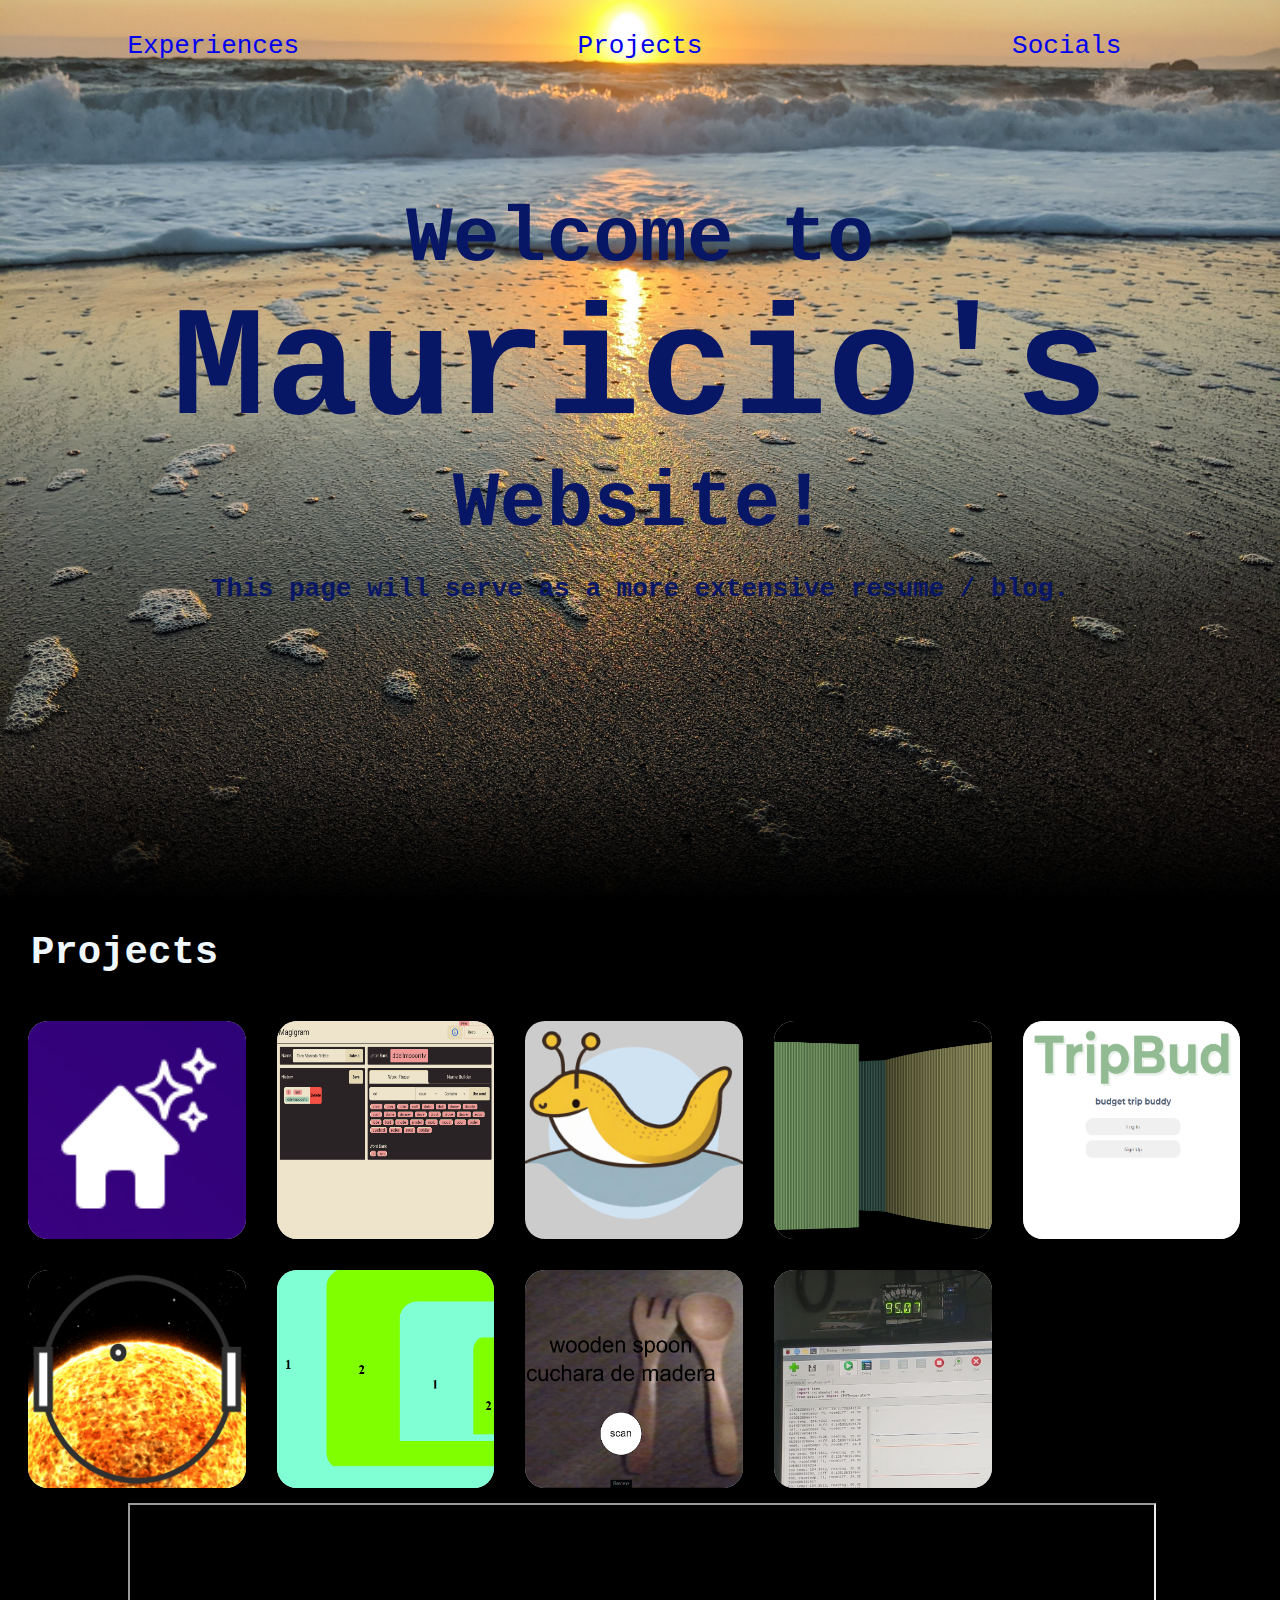
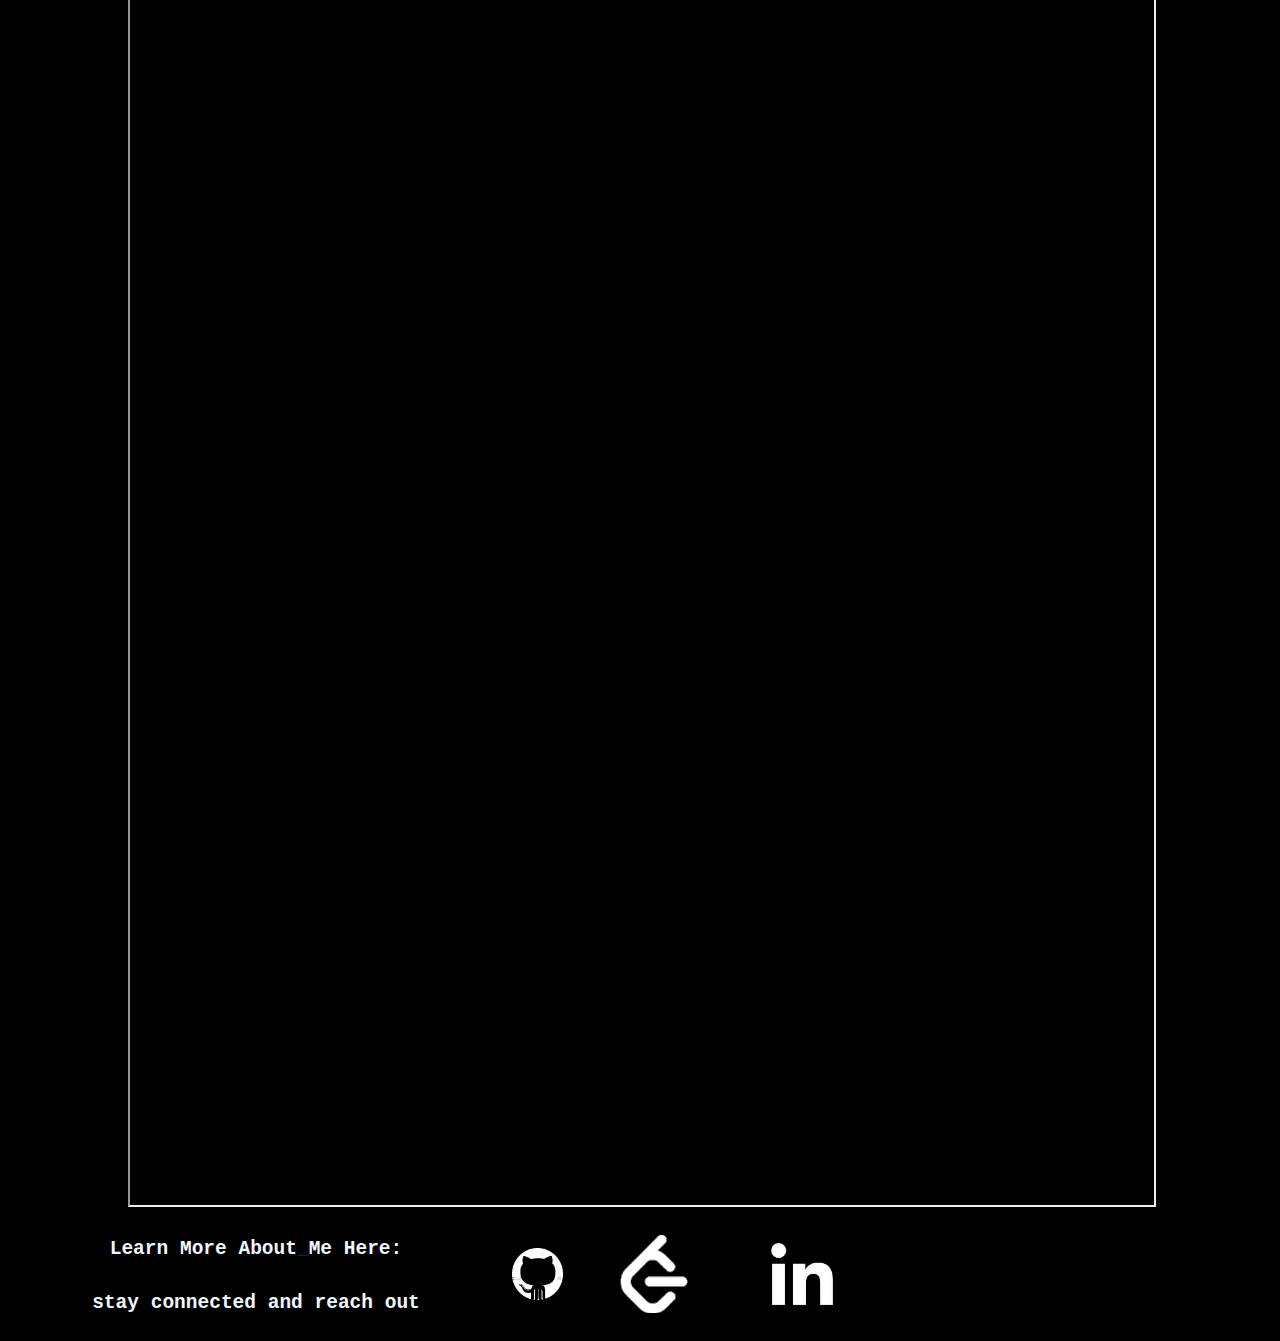
<file: index.html>
<!DOCTYPE html>
<html>
    <head>
        <title>Mau's Page</title>
        <meta name="description" content="Mauricio's resume/blog spot.">
        <link rel="stylesheet" href="style.css">
        <link rel="shortcut icon" href="images/favicon.ico" type="image/x-icon">
        <script src="home.js" defer></script>
        <meta name="viewport" content="width=device-width, initial-scale=1.0">
    </head>
    <body>
        <header id="homepage">
            <nav class="nav main-nav">
                <!-- <a href="3dLand.html" class="link"> Metaverse</a>
                <a href="test.html" class="link">Test Page</a> -->
                <a href="blog.html" class="link">Experiences</a>
                <a href="#projects" class="link">Projects</a>
                <!-- <a href="recursion/recurse.html" class="link">Recursion</a> -->
                <a href="#socials" class="link">Socials</a>
            </nav>
            <div class="intro-wrapper center-flex">
                <p></p>
                <h1 class="intro" style="font-size: 6rem;">
                    Welcome to
                </h1>
                <h1 id="NAME" class="intro" style="font-size: 12rem;">
                    Mauricio's
                </h1>
                <h1 class="intro" style="font-size: 6rem;">
                    Website!
                </h1>
                <p></p>
                <h3 class="intro" style="font-size: 2rem;">
                    This page will serve as a more extensive resume / blog.
                </h3>
            </div>
        </header>
        <a id="projects"></a>
        <h1 id="project" class="nav-section-title">Projects</h2>
        <div class="project-container">
            <div class="flipper-card">
                <div class="flipper-front">
                    <img src="images/projectsThumbnail/roomy.png">
                </div>
                <div class="flipper-back">
                    <h3><a href="" rel="noopener noreferrer" target="_blank" style="pointer-events: none;">
                        Roomy
                    </a></h3>
                    <p>
                        Smart homes offer a set of basic device functionalities that users can use to build complex routines. But intelligent automatons require manual set up and normal interactions are handled with dashboards because voice assistants are flaky.

Roomy is an AI powered smarter home proof of concept. We apply the tool forming and auto GPT concepts to build an intelligent assistant capable of handling complex, and opinionated interactions. System Design Roomy uses an orchestrator model to understand the users request and apply it to the most relevant command(s). If there are no commands that handle the user's request, the orchestrator calls the tool former. The tool former generates a new function building on the previous functions and it appends it to the set of functions for the orchestrator to call from. The tool former goes through a feedback cycle with a feedback agent until the tool former generates a function that compiles and meets the user's request (if possible). As roomy is used and it generates more functions it continuous to augment and improve it's abilities until it has a minimal amount of function creations. Power users can then write their own functions in python for the orchestrator to call, or they can edit python functions created by the tool former.
                    </p>
                    <div class="tag-container">
                        <a class="tag lang">python</a>
                        <a class="tag lang">Typescript</a>
                        <a class="tag lib">React</a>
                        <a class="tag lib">Next.js</a>
                        <a class="tag lib">tailwind</a>
                        <a class="tag lib">Aceternity UI</a>
                        <a class="tag lib">Fetch AI</a>
                        <a class="tag api">Gemini</a>
                    </div>
                </div>
            </div>

            <div class="flipper-card">
                <div class="flipper-front">
                    <img src="images/projectsThumbnail/magigram.png">
                </div>
                <div class="flipper-back">
                    <h3><a href="https://magigram.us" rel="noopener noreferrer" target="_blank">
                        Magigram
                    </a></h3>
                    <p>
                        A tool to help users create unique and meaningful pseudonyms. Inspired by Voldemort derived from the transformation of "Tom Marvolo Riddle" to "I am Lord Voldemort", I tried creating my own anagramatic pseudonym. It was a difficult and lengthy process. I created a tool to allow you to see all the valid word options, filter them, search through them, and select them. The product also includes a history section to allow users to explore multiple attempts simultaneously. Lastly, I created a transformer based inspired name generation algorithm to create a unique name constrained by the user's remaining letters. The model used is modifiable and users can weight different corpus to get a more Greek or Aztec inspired name for example.
                    </p>
                    <div class="tag-container">
                        <a  class="tag lang">js</a>
                        <a  class="tag lang">python</a>
                        <a  class="tag library">React</a>
                        <a  class="tag library">tailwind</a>
                        <a  class="tag library">DaisyUI</a>
                    </div>
                </div>
            </div>

            <div class="flipper-card">
                <div class="flipper-front">
                    <img src="images/projectsThumbnail/safeandslug.png">
                </div>
                <div class="flipper-back">
                    <h3><a href="https://safeandslug.us" rel="noopener noreferrer" target="_blank">
                        Safe and Slug
                    </a></h3>
                    <p>
                        UC Santa Cruz Hackathon 2024 submission. A progressive web app to facilitate safe events. We wanted to protect people at big events by empowering users to report health issues, violence, SA, or other issues discretely. The reports will be seen and addressed by event organizers who then have access to the reporter's phone number and disclosed medical information. With multiple user roles, we allow event organizers to view an event dashboard with all reports, all users, and users capable of helping in emergency situations. While the PWA is built in Next.js, tailwind, and daisy UI, and hosted on Vercel, we handle realtime data on a different server. Since each event manager will be looking at the dashboard, we need a better way of sending up to date traffic. We solve this by having a dedicated socket server to minimize traffic to the vercel server and to allow the server to update the dashboard in real time when necessary. The architecture is designed to be scalable and secure. Please view the <a href="https://devpost.com/software/safe-and-slug">dev post</a> to see the design. To make the product easy to use, the website is responsive and downloadable as a PWA. We also made joining events seemless, by allowing users to scan a QR code with a link to the event that is generated on the event dashboard. There are a host of quality of life features as well, please reach out if you want to learn more.
                    </p>
                    <div class="tag-container">
                        <a  class="tag lang">ts</a>
                        <a  class="tag library">Prisma</a>
                        <a  class="tag library">Next.js</a>
                        <a  class="tag library">MongoDB Atlas</a>
                        <a  class="tag library">tailwind</a>
                        <a  class="tag library">DaisyUI</a>
                        <a  class="tag library">Node.js</a>
                    </div>
                </div>
            </div>

            <div class="flipper-card">
                <div class="flipper-front">
                    <img src="images/projectsThumbnail/raytracer.png">
                </div>
                <div class="flipper-back">
                    <h3><a href="https://swemau.me/RayTracer" rel="noopener noreferrer" target="_blank">
                        RayTracer
                    </a></h3>
                    <p>
                        Ray Tracing visualizer created by coding along with David Shiffman's coding challenge 146.
                    </p>
                    <div class="tag-container">
                        <a  class="tag lang">js</a>
                        <a  class="tag lang">html/css</a>
                        <a  class="tag library">p5.js</a>
                    </div>
                </div>
            </div>

            <div class="flipper-card">
                <div class="flipper-front">
                    <img src="images/projectsThumbnail/tripBud.png">
                </div>
                <div class="flipper-back">
                    <h3><a href="https://tripbud.swemau.me" rel="noopener noreferrer" target="_blank">
                        TripBud
                    </a></h3>
                    <p>
                        A Budget Trip Planner to help you plan trips within a budget and keep track of who paid for what!
                    </p>
                    <div class="tag-container">
                        <a  class="tag lang">js</a>
                        <a  class="tag lang">html/css</a>
                        <a  class="tag lang">java</a>
                        <a  class="tag api">cloud datastore</a>
                    </div>
                </div>
            </div>

            <div class="flipper-card">
                <div class="flipper-front">
                    <img src="images/projectsThumbnail/galacti-pong.png">
                </div>
                <div class="flipper-back">
                    <h3><a href="https://luceium.github.io/Galacti-Pong/game.html" rel="noopener noreferrer" target="_blank">
                        Galacti-Pong
                    </a></h3>
                    <p>
                        Circular pong inspired by: Paul Beltran
                            <br>
                        small side project to play around with web development and game design.
                    </p>
                    <div class="tag-container">
                        <a class="tag lang">js</a>
                        <a class="tag lib">p5.js</a>
                        <a class="tag lib">matter.js</a>
                    </div>
                </div>
            </div>

            <div class="flipper-card">
                <div class="flipper-front">
                    <img src="images/projectsThumbnail/recurse.png">
                </div>
                <div class="flipper-back">
                    <h3><a href="recursion/recurse.html" rel="noopener noreferrer" target="_blank">
                        Recursion
                    </a></h3>
                    <p>
                        An attempt to have pages that load each other via multiple strategies. See page for my reflection.
                    </p>
                    <div class="tag-container">
                        <a  class="tag lang">js</a>
                        <a  class="tag lang">html/css</a>
                    </div>
                </div>
            </div>

            <div class="flipper-card">
                <div class="flipper-front">
                    <img src="images/projectsThumbnail/scanslate.png">
                </div>
                <div class="flipper-back">
                    <h3><a href="https://replit.com/@shift4id/cssi-final-project#index.html" rel="noopener noreferrer" target="_blank">
                        Scanslate
                    </a></h3>
                    <p>
                        A travelers tool for language learning. It translates detected items to spanish and makes a flashcard with the picture for you.
                    </p>
                    <div class="tag-container">
                        <a  class="tag lang">js</a>
                        <a  class="tag lang">html/css</a>
                        <a  class="tag lib">node.js</a>
                        <a  class="tag api">google translate</a>
                    </div>
                </div>
            </div>

            <div class="flipper-card">
                <div class="flipper-front">
                    <img src="images/projectsThumbnail/ambiair.jpg">
                </div>
                <div class="flipper-back">
                    <h3><a href="" rel="noopener noreferrer" target="_blank" style="pointer-events: none;">
                        Ambi~Air
                    </a></h3>
                    <p>
                        An android app to help you save electricity, save the environment, and save your wallet! 
                        Ambi~Air is a project I built in highschool for my AP Computer Science A class final. 
                        This was my first project with Android, Firebase, Python or a RaspberryPi. 
                        It was built in 2 weeks and was a fun project. 
                        The RaspberryPi served as a weather station gathering weather data with an API and a temperature sensor.
                        It sent the data to firebase using Python. The temperature however, was flawed.
                        The RainbowHat's temperature sensor was directly above the CPU.
                        I used a simple thermal transfer equation to estimate the added temperature, based on the temperature and distance of the CPU.
                        On the other end, the Android phone running the app will see live updated temperatures obtained from Firebase.
                        The app also does data manipulation to return a custom instruction alerting the user to open, or close windows when it would help the user get closer to their desired home temperature without using an AC or a heater.
                    </p>
                    <div class="tag-container">
                        <a class="tag lang">python</a>
                        <a class="tag lang">java</a>
                        <a class="tag lib">RainbowHat</a>
                        <a class="tag misc">Android</a>
                        <a class="tag api">Open Weather</a>
                    </div>
                </div>
            </div>
        </div>
        <main>
            <iframe  class="pdf-viewer" id="resume" src="documents/FinishedResume.pdf"></iframe>
        <!-- <iframe  class="pdf-viewer" id="resume"
            sandbox="allow-scripts allow-popups allow-forms allow-same-origin allow-popups-to-escape-sandbox allow-downloads allow-modals" frameborder="0" aria-label="Document, Mauricio Miguel Curiel-Resume on Website" allowfullscreen=""
            src="https://docs.google.com/document/d/1WM9vmMeHefoPdo1IlmMTOpKRWMS-3HiwIFX9lqCQIAk/preview?authuser=0">
        </iframe> -->
        </main>
        <footer>
            <a id="socials"></a>
            <nav class="nav footer">
                <div id="social-message"> <!-- footer notes-->
                    <h2>Learn More About<a href="https://g.dev/Luceium"> </a>Me Here:</h2>
                    <h2>stay connected and reach out</h2>
                </div>
                <div class="socials-container">
                    <a target="_blank" href="https://github.com/Luceium">
                        <img class="link" src="/images/socialLogos/github.png">
                    </a>
                    <a target="_blank" href="https://leetcode.com/SlytherinMau/">
                        <img class="link" src="/images/socialLogos/leetcode.png">
                    </a>
                    <a target="_blank" href="https://linkedin.com/in/swemau">
                        <img class="link" src="/images/socialLogos/linkedin.png">
                    </a>
                </div>
            </nav>
        </footer>
    </body>
    
</html>
</file>
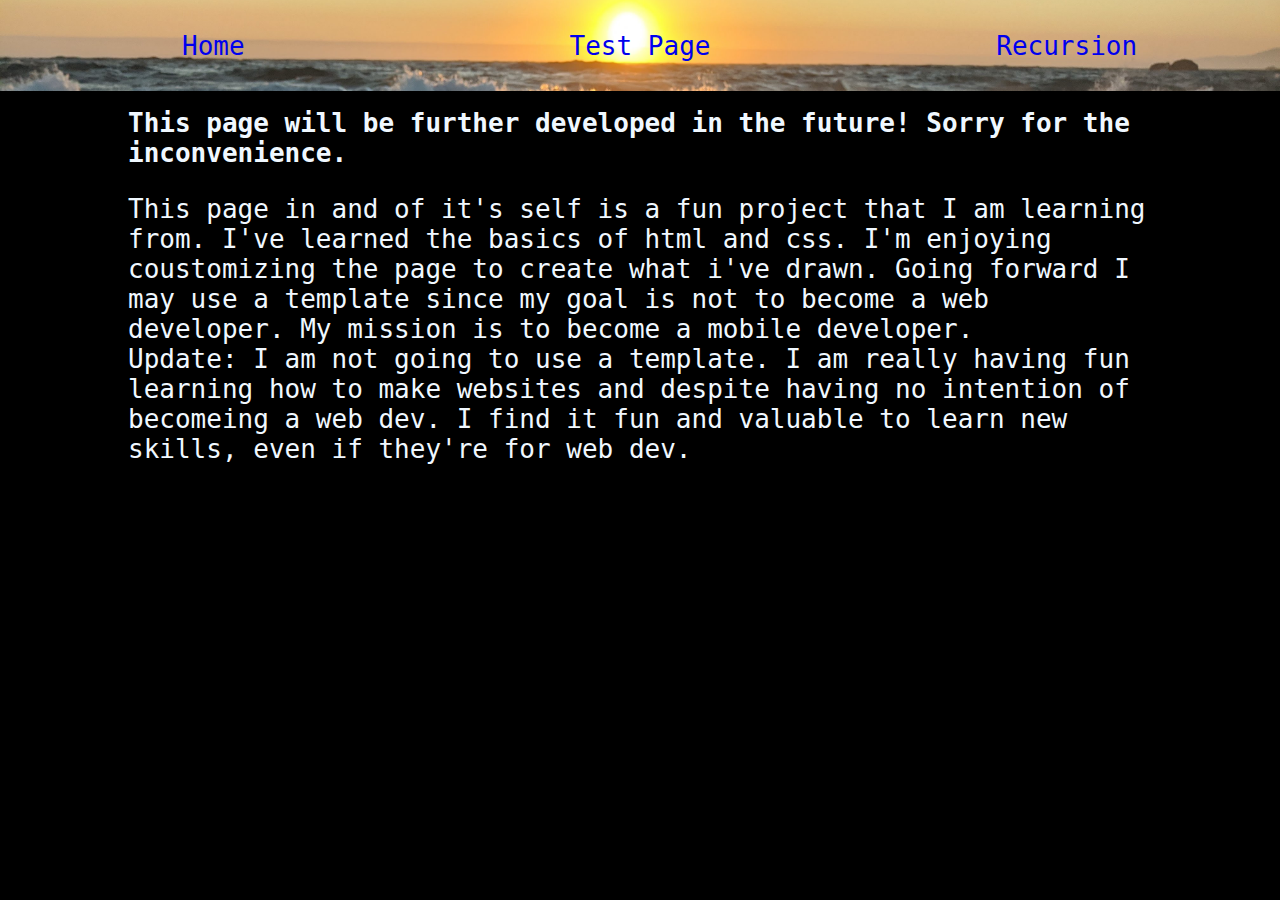
<file: blog.html>
<!DOCTYPE html>
<html>
    <head>
        <title>Projects and Experiences</title>
        <link rel="shortcut icon" href="images/favicon.ico" type="image/x-icon">
        <meta name="description" content="A personal journal of Experiences and projects that are shaping my professional development. Click on the link to learn more about my projects and some teachable moments!">
        <link rel="stylesheet" href="style.css">
    </head>
    <body>
        <header>
            <nav class="nav main-nav">
                <a href="index.html" class="link">Home</a>
                <a href="test.html" class="link">Test Page</a>
                <a href="recursion/recurse.html" class="link">Recursion</a>
            </nav>
        </header>
        <main>
            <h1>
                This page will be further developed in the future! Sorry for the inconvenience.
            </h1>
            <p style="font-size: xx-large;">
                This page in and of it's self is a fun project that I am learning from. I've learned the basics of html and css.
                I'm enjoying coustomizing the page to create what i've drawn. Going forward I may use a template since my goal is not to become a web developer.
                My mission is to become a mobile developer.
                <br>
                Update: I am not going to use a template. I am really having fun learning how to make websites and despite having no intention of becomeing a web dev.
                I find it fun and valuable to learn new skills, even if they're for web dev.
            </p>
        </main>
    </body>
</html>
</file>
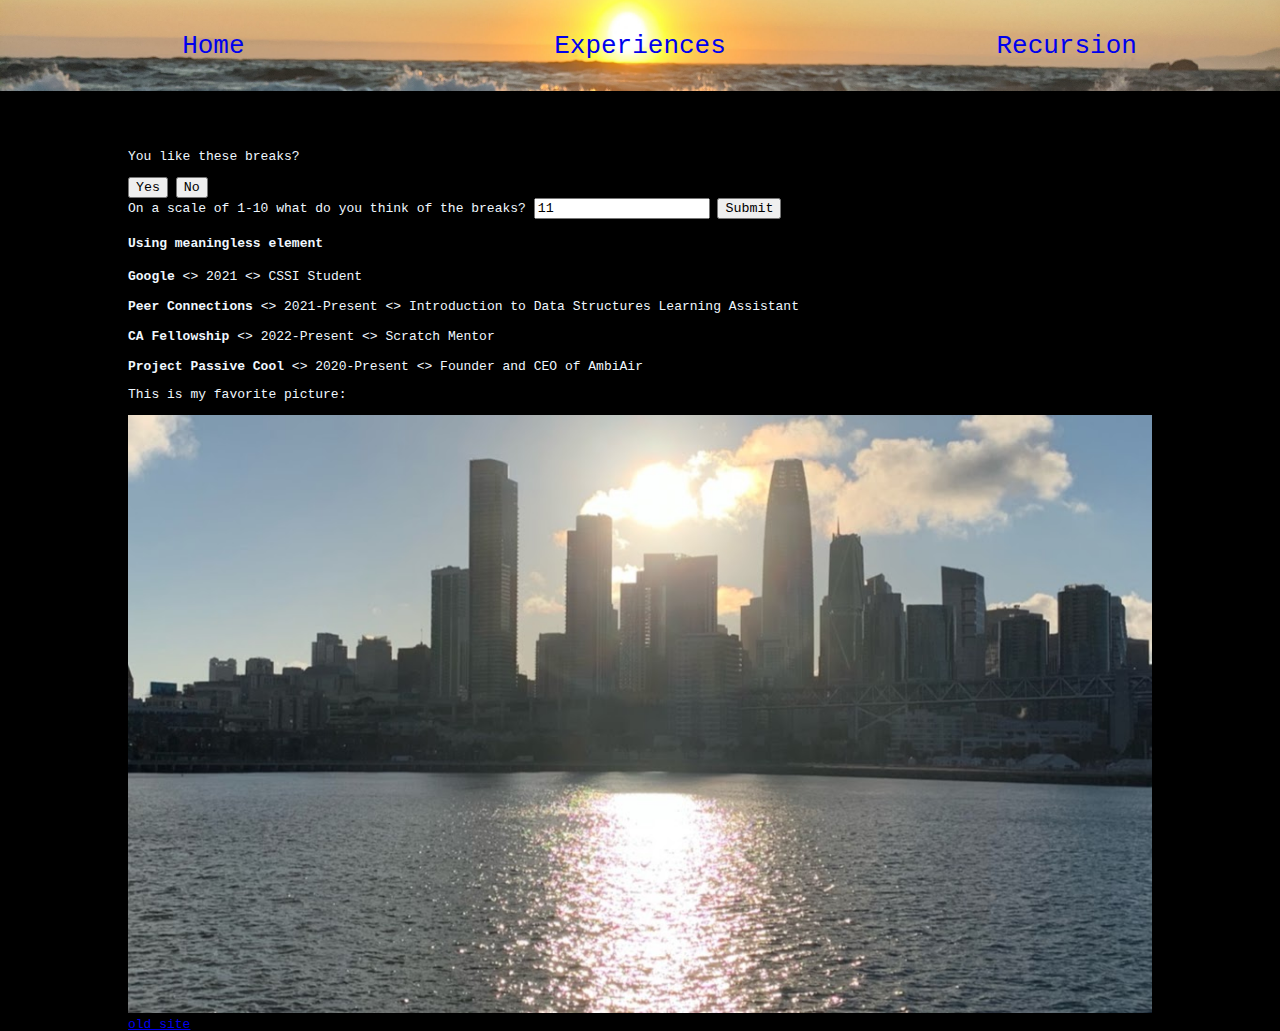
<file: test.html>
<!DOCTYPE html>
<html>
    <head>
        <title>Test page</title>
        <link rel="shortcut icon" href="images/favicon.ico" type="image/x-icon">
        <meta name="description" content="This page is just a practice page">
        <link rel="stylesheet" href="style.css">
    </head>
    
    <body>
        <header>
            <nav class="nav main-nav">
                <a href="index.html" class="link">Home</a>
                <!-- TODO: give the blog a menu activated by a carrot that can take a user to a specific section of the page. like books or google websites-->
                <a href="blog.html" class="link">Experiences</a>
                <a href="recursion/recurse.html" class="link">Recursion</a>
            </nav>
        </header>
        <main>
            <section>
                <br>
                <br>
                <br>
                <p>You like these breaks?</p>
                <div>
                    <button role="button">Yes</button>
                    <button role="button">No</button>
                </div>
                <div>
                    <span>
                        On a scale of 1-10 what do you think of the breaks?
                    </span>
                    <input type="number" value="11">
                    <button role="button">Submit</button>
                </div>
            </section>
            <section>
                <h4>
                    Using meaningless element
                </h4>
                <div>
                    <div>
                        <strong>Google</strong>
                        &lt;&gt;
                        <span>2021</span>
                        &lt;&gt;
                        <span>CSSI Student</span>
                    </div>
                    <br>
                    <div>
                        <strong>Peer Connections</strong>
                        &lt;&gt;
                        <span>2021-Present</span>
                        &lt;&gt;
                        <span>Introduction to Data Structures Learning Assistant</span>
                    </div>
                    <br>
                    <div>
                        <strong>CA Fellowship</strong>
                        &lt;&gt;
                        <span>2022-Present</span>
                        &lt;&gt;
                        <span>Scratch Mentor</span>
                    </div>
                    <br>
                    <div>
                        <strong>Project Passive Cool</strong>
                        &lt;&gt;
                        <span>2020-Present</span>
                        &lt;&gt;
                        <span>Founder and CEO of AmbiAir</span>
                    </div>
                </div>
            </section>
            <div id="blueBlock">
                <section>
                    <p>
                        This is my favorite picture:
                    </p>
                    <img src="images/short.JPG" width=100%>
                </section>
            </div>
            <a href="https://sites.google.com/view/mauricio-curiel/portfolio/">old site</a>
        </main>
    </body>
</html>
</file>
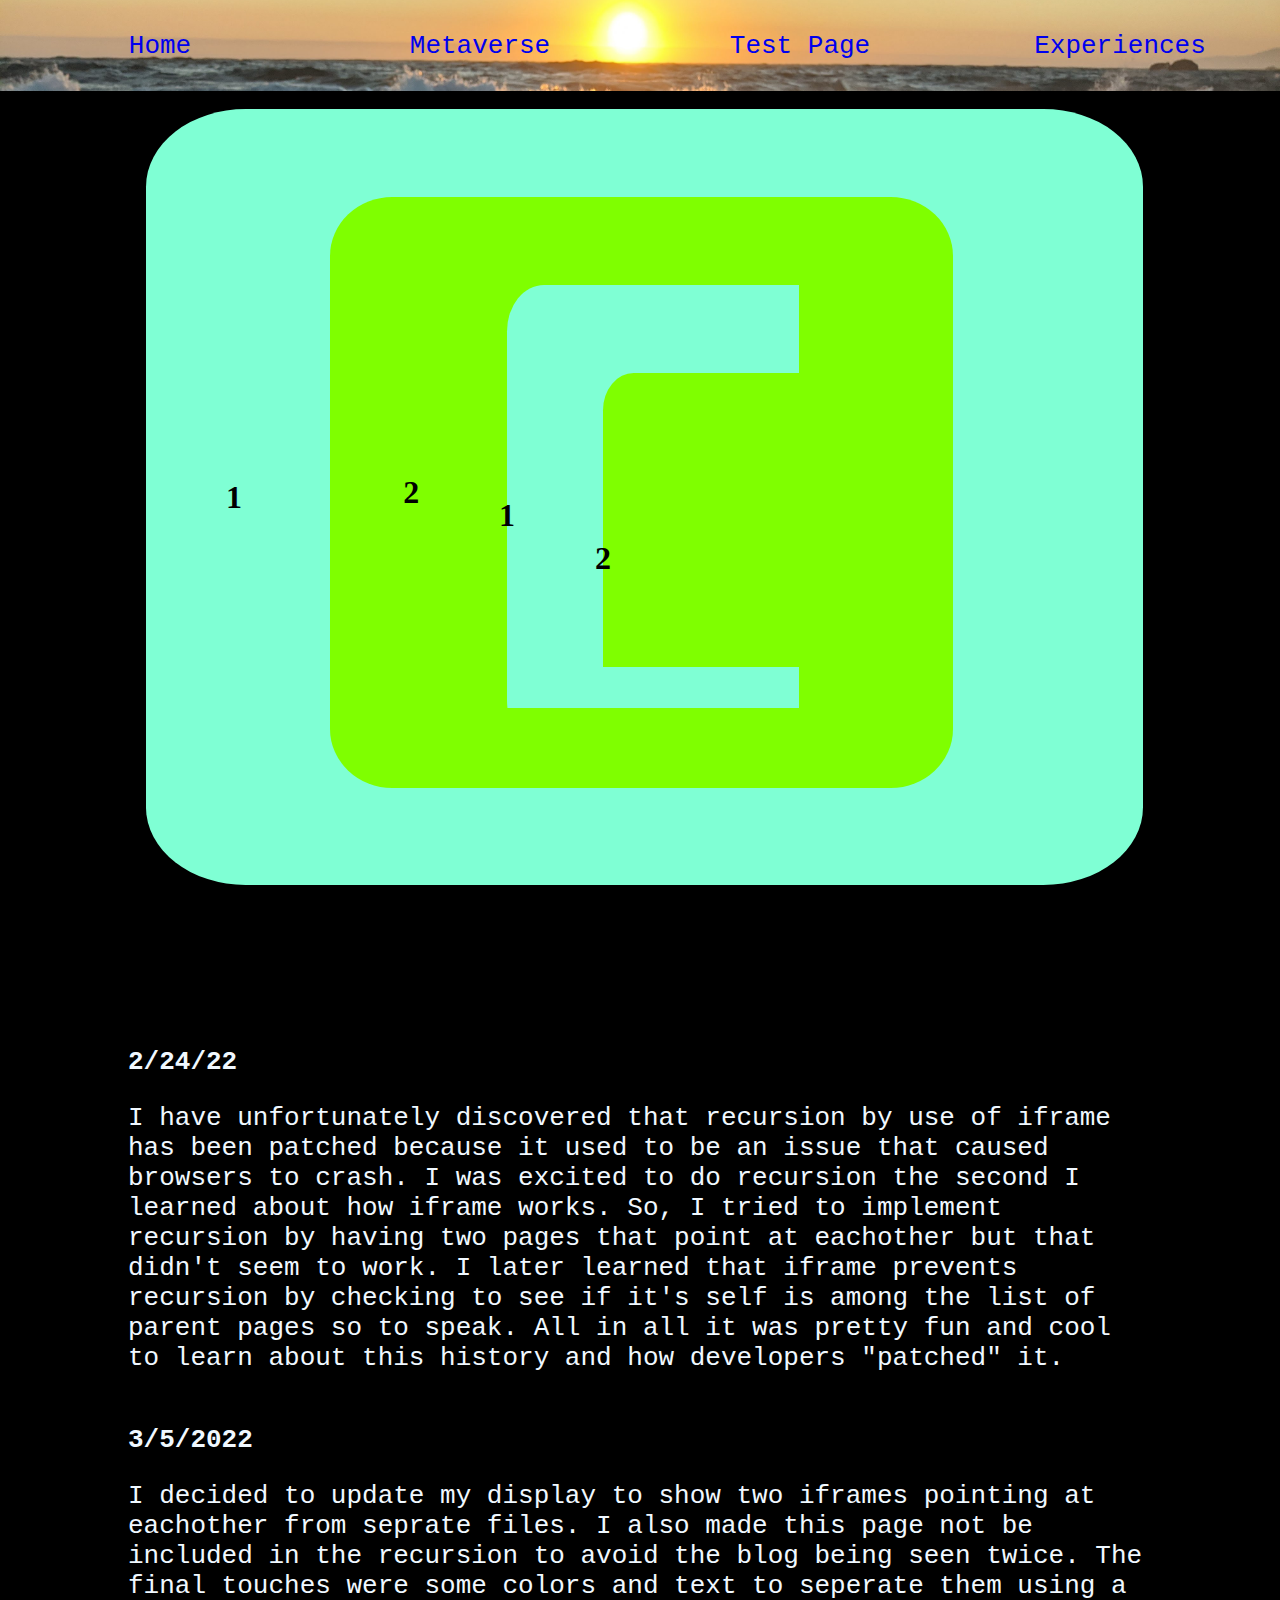
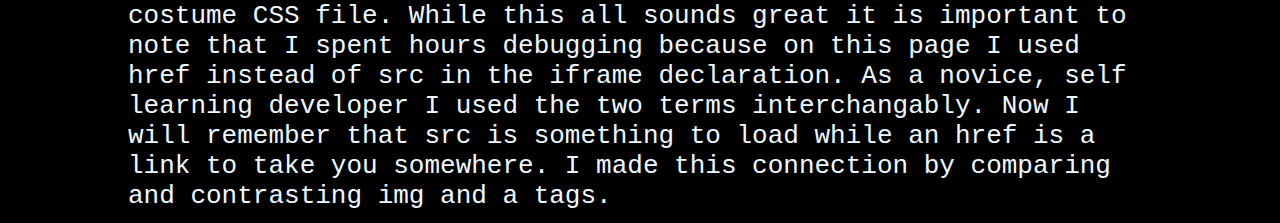
<file: recursion/recurse.html>
<!DOCTYPE html>
<html>
    <head>
        <title>RECURSION</title>
        <meta name="description" content="Have you ever seen a website within a website?">
        <link  rel="stylesheet" type="text/css" href="../style.css">
        <link rel="shortcut icon" href="../images/favicon.ico" type="image/x-icon">
        <style>
            h1 {
                margin-top: 4rem;
            }
            p {
                margin-bottom: 1rem;
                font-size: 2rem;
            }
        </style>
    </head>
    
    <body>
        <header>
            <nav class="nav main-nav">
                <a href="../index.html" class="link">Home</a>
                <a href="../3dLand.html" class="link"> Metaverse</a>
                <a href="../test.html" class="link">Test Page</a>
                <a href="../blog.html" class="link">Experiences</a>
            </nav>
        </header>
        <main>
            <iframe src="recursive-pointer.html"
                frameborder="0"
                id="recurse"
                scrolling="no"
            ></iframe>
            <h1>2/24/22</h1>
            <p>
                I have unfortunately discovered that recursion by use of iframe has been patched because it used to be an issue that caused browsers to crash.
                I was excited to do recursion the second I learned about how iframe works.
                So, I tried to implement recursion by having two pages that point at eachother but that didn't seem to work.
                I later learned that iframe prevents recursion by checking to see if it's self is among the list of parent pages so to speak.
                All in all it was pretty fun and cool to learn about this history and how developers "patched" it.
            </p>
            <h1>3/5/2022</h1>
            <p>
                I decided to update my display to show two iframes pointing at eachother
                from seprate files. I also made this page not be included in the recursion
                to avoid the blog being seen twice. The final touches were some colors
                and text to seperate them using a costume CSS file. While this all sounds great
                it is important to note that I spent hours debugging because on this page
                I used href instead of src in the iframe declaration. As a novice, self learning developer
                I used the two terms interchangably. Now I will remember that src is something to load
                while an href is a link to take you somewhere. I made this connection by
                comparing and contrasting img and a tags.
            </p>
        </main>
    </body>
</html>
</file>
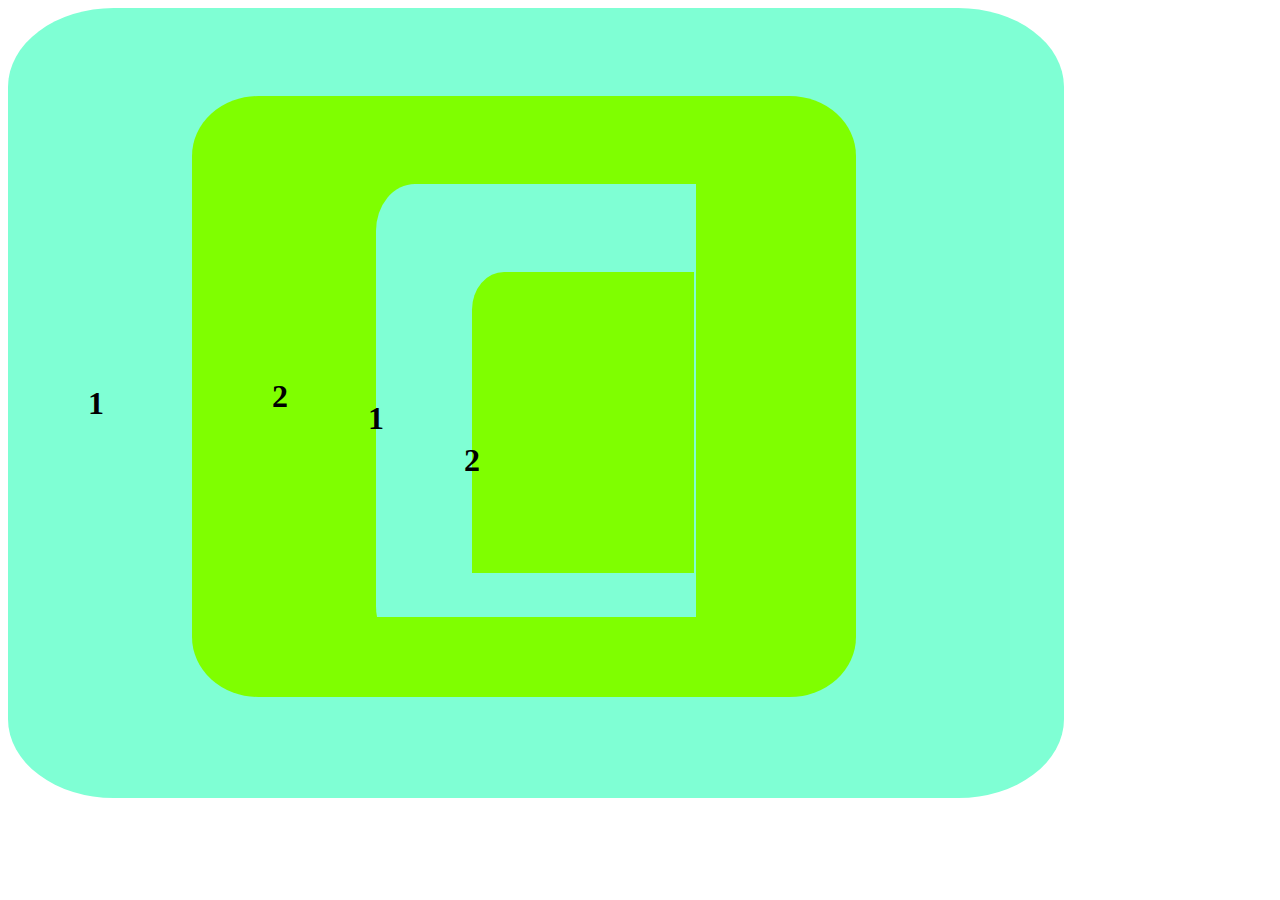
<file: recursion/recursive-pointer.html>
<!DOCTYPE html>
<html>
    <head>
        <link rel="stylesheet" type="text/css" href="recurseStyle.css">
    </head>
    <body>
        <div class="container one">

            <h1>1</h1>
            <!-- <iframe src="recurse.html" id="frame"></iframe> --> <!-- Point at main page -->
            <!-- <iframe src="recursive-pointer.html" id="frame"></iframe> --> <!-- Point at self-->
            <iframe src="recursive-pointer2.html" scrolling="no" class="frame"></iframe> <!-- Point at partner -->
        </div>
    </body>
</html>
</file>
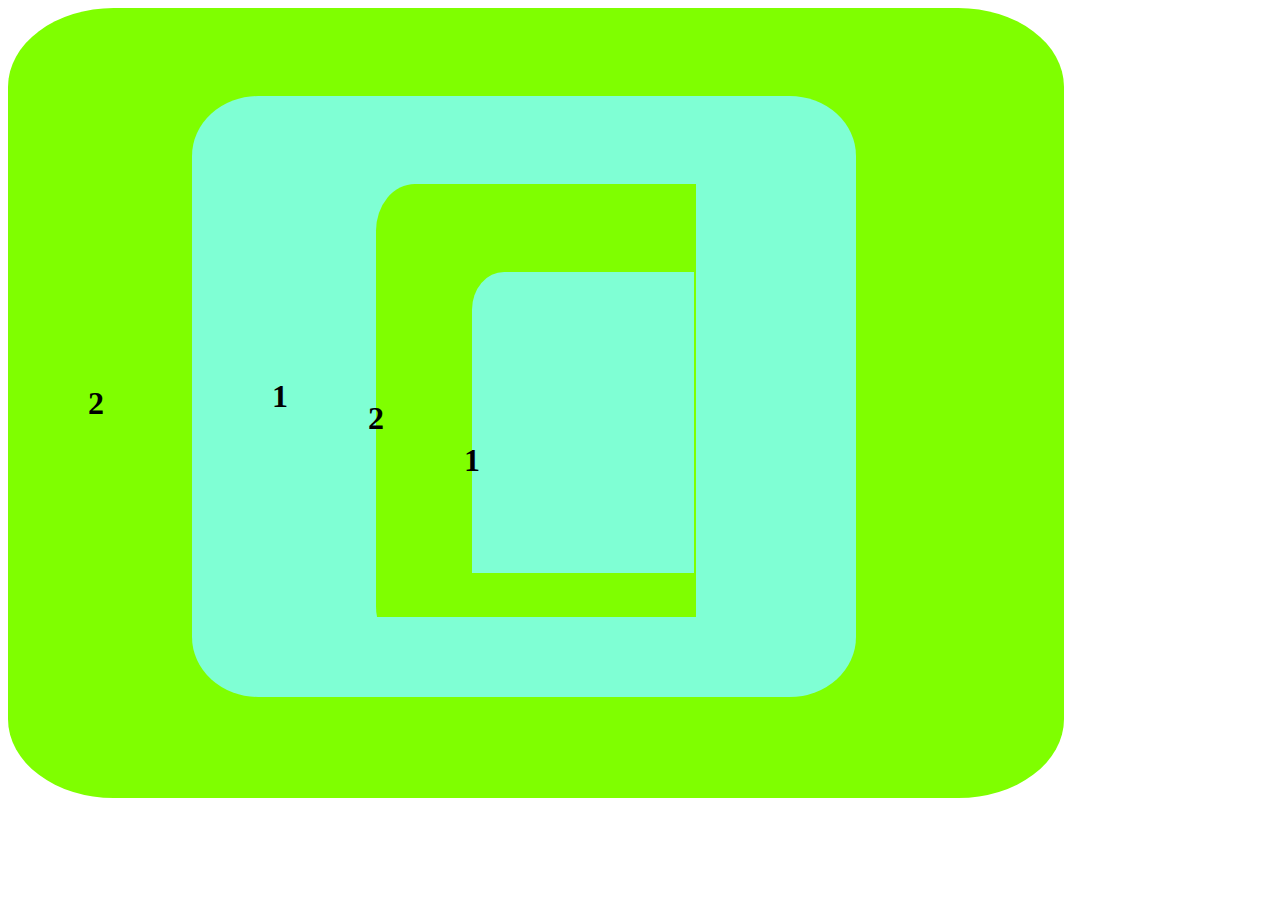
<file: recursion/recursive-pointer2.html>
<!DOCTYPE html>
<html>
    <head>
        <link  rel="stylesheet" type="text/css" href="recurseStyle.css">
    </head>
    <body>
        <div class="container two">
            <h1>2</h1>
            <!-- <iframe src="recurse.html" id="frame"></iframe> --> <!-- Point at main page -->
            <!-- <iframe src="recursive-pointer2.html" id="frame"></iframe> --> <!-- Point at self-->
            <iframe src="recursive-pointer.html" scrolling="no" class="frame"></iframe> <!-- Point at partner -->
        </div>
    </body>
</html>
</file>
<file: style.css>
:root {
    --background-color: #000;
}

* {
    font-family: monospace;
}

/* ===== Scrollbar CSS ===== */
  /* Firefox */
* {
    scrollbar-width: none;
    scrollbar-color: #464347 transparent;
}

  /* Chrome, Edge, and Safari */
*::-webkit-scrollbar {
    width: 14px;
}

*::-webkit-scrollbar-track {
    background: transparent;
}

*::-webkit-scrollbar-thumb {
    background-color: #464347;
    border-radius: 7px;
    border: 0px none transparent;
}

body {
    background-color: var(--background-color);
    color:aliceblue;
    overflow-x: hidden;
    margin: 0;
}

header {
    padding: 0%;
    background-image: url("images/homepagePic/rollingWaves.jpg");
    background-position-y: center;
    background-size: cover;
    background-attachment: fixed;
    color: rgb(8, 22, 102);
}

#homepage::after {
    content: '';
    position: absolute;
    bottom: 0;
    width: 100%;
    height: 15vh;
    background: linear-gradient(to top, black, transparent);
}

main {
    width: 80%;
    padding: 0 10%;
}

#homepage {
    height: 100vh;
}

.main-nav{
    display: flex;
    align-items: center;
    justify-content: center;
    height: 5rem;
    padding: 1rem 0;
    align-items: center;
    align-self: center;
}

.main-nav a{
    counter-increment: nav-links;
    --order: nav-links;
    flex: 1;
    padding: 10px;
    text-decoration: none;
    font-size: 2rem;
    text-align: center;
    animation: dropIn 1s ease forwards;
    animation-delay: calc(var(--order) * nav-links);
}
@keyframes dropIn {
    from {transform: translateY(-500px);}
    to {transform: translateY(0);}
}

a::before {
    --order: nav-links;
}

.link{
    width: 50%;
    height: auto;
    transition: all 0.5s ease-out;
}

.link:hover{
    cursor: pointer;
    font-size: xx-large;
    margin-top: -1rem;
}

.center-flex{
    display: flex;
    justify-content: center;
    align-items: center;
    flex-direction: column;
}

.intro-wrapper{
    padding-top: 6rem;
}

.intro {
    margin: 0;
}

.nav-section-title {
    font-size: xxx-large;
    margin: 2.42vw;
}

.project-container {
    display: inline-flex;
    flex-wrap: wrap;
    margin: 0 1vw;
}
  
.flipper-card {
    height: 17vw;
    width: 17vw;
    margin: 1.21vw;
    position: relative;
    perspective: 800px;
    transform-style: preserve-3d;
    transition: transform 0.8s cubic-bezier(0.175, 0.885, 0.32, 1.275);
}

.flipper-card:hover {
    cursor: pointer;
}
  
.flipper-front, .flipper-back {
    position: absolute;
    width: 100%;
    height: 100%;
    backface-visibility: hidden;
    border-radius: 20px;
    background: #cccccc;
    display: flex;
}
  
.flipper-front img {
    height: 100%;
    width: 100%;
    pointer-events: none;
}

.flipper-front {
    overflow: hidden;
}
  
.flipper-back {
    display:flex;
    flex-direction: column;
    background: #323639;
    box-sizing: border-box;
    padding: 10%;
    font-size: x-large;
    word-wrap: anywhere;
    overflow-y: auto;
    transform: rotateY(180deg);
}

.flipper-back a {
    color: white;
    cursor: help;
}
  
.flipper-card.flipper-is-flipped {
    transform: rotateY(180deg);
}

.projects-container  ul {padding: 0;}

.projects-container  li {
    display: inline;
}

.tag-container {
    display: inline-flex;
    flex-wrap: wrap;
}

.tag {
    border: #ccc 5px;
    padding: 0.25em;
    margin: 0.25em;
    border-radius: 1em;
}

.lang {
    background-color: midnightblue;
}

.lib {
    background-color: darkgreen;
}

.api {
    background-color: brown;
}

.misc {
    background-color: pink;
}

div.projects-container > div > ul > li > a {
    text-decoration: none;
}

.test::before {
    counter-increment: test;
    content: counter(test);
}

.pdf-viewer {
    height: 100em;
    width: 100%;
}

.footer{
    display: flex;
    align-items: center;
    justify-content: left;
}

#social-message {
    display: flex;
    flex-direction: column;
    justify-content: center;
    align-items: center;
    width: 40%;
    height: 10rem;
    flex-grow: 0;
    flex-shrink: 0;
    padding: 0%;
}

.socials-container {
    flex-shrink: 0;
    display: flex;
    align-items: center;
    justify-content: space-evenly;
    flex-basis: 30%;
}

#recurse {
    box-sizing: border-box;
    width: 95vw;
    height: 100vh;
    padding: 10px;
}
</file>
<file: recursion/recurseStyle.css>
:root {
    box-sizing: border-box;
}

html {
    height: 100%;
}

body {
    height: auto;
}

.container {
    display: flex;
    align-items: center;
    justify-content: center;
    background-color: black;
    border-radius: 10%;
    padding: 5rem;
    width: 70vw;
    height: 70vh;
}
.frame {
    border: 0;
    width: 100%;
    height: 100%;
    padding: 5rem;
}

.one {
    background-color: aquamarine;
}

.two {
    background-color: chartreuse;
}
</file>
